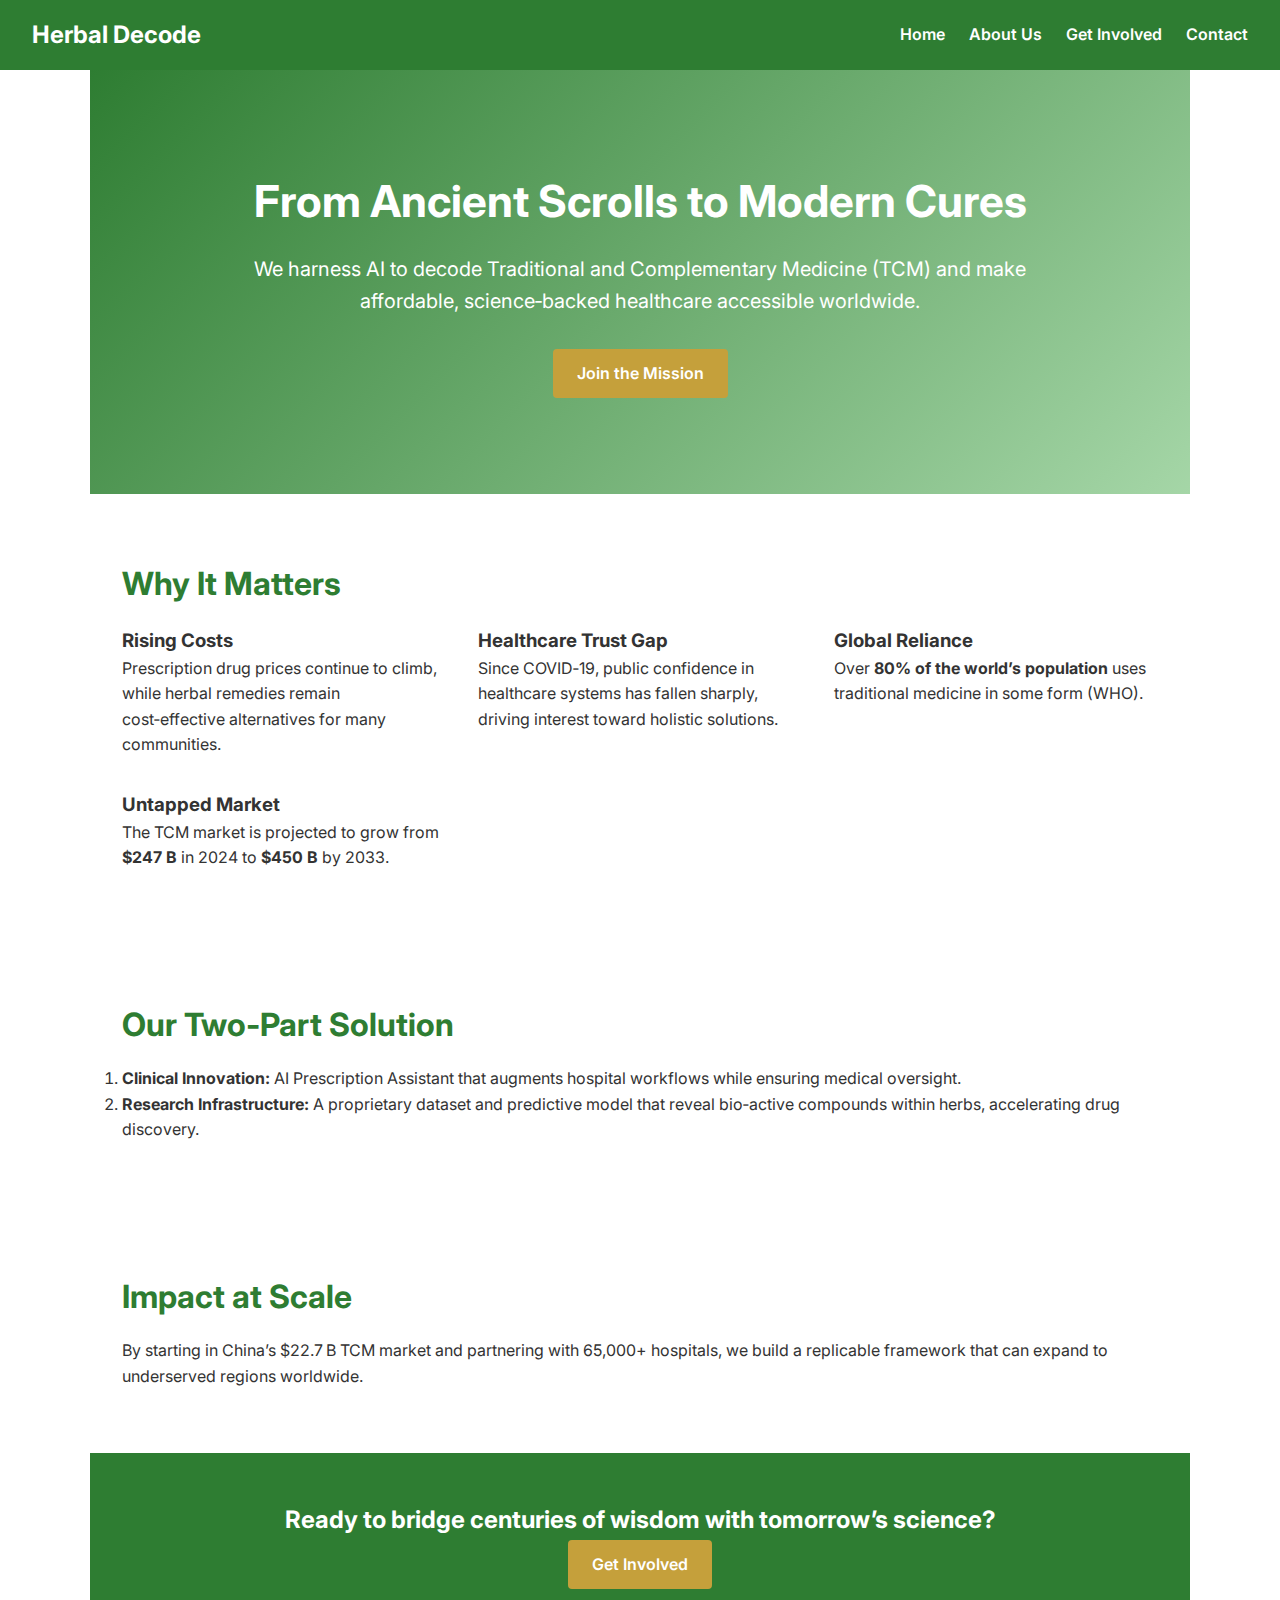
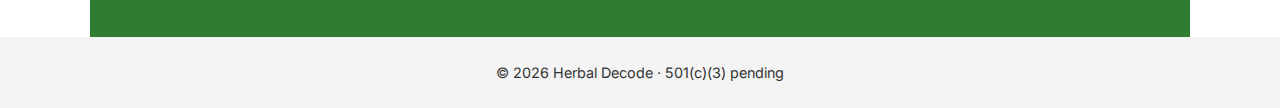
<file: index.html>
<!DOCTYPE html>
<html lang="en">
<head>
    <meta charset="UTF-8" />
    <meta name="viewport" content="width=device-width, initial-scale=1.0" />
    <title>Herbal Decode | Decoding Traditional Medicine with AI</title>
    <link rel="preconnect" href="https://fonts.googleapis.com">
    <link rel="preconnect" href="https://fonts.gstatic.com" crossorigin>
    <link href="https://fonts.googleapis.com/css2?family=Inter:wght@300;400;600;700&display=swap" rel="stylesheet">
    <link rel="stylesheet" href="css/style.css" />
</head>
<body>
    <header>
        <div class="logo"><a href="index.html">Herbal Decode</a></div>
        <nav>
            <div class="burger" id="burger">
                <span></span>
                <span></span>
                <span></span>
            </div>
            <ul id="nav-links">
                <li><a href="index.html">Home</a></li>
                <li><a href="about.html">About Us</a></li>
                <li><a href="get-involved.html">Get Involved</a></li>
                <li><a href="contact.html">Contact</a></li>
            </ul>
        </nav>
    </header>

    <main>
        <section class="hero">
            <h1>From Ancient Scrolls to Modern Cures</h1>
            <p>We harness AI to decode Traditional and Complementary Medicine (TCM) and make affordable, science‑backed healthcare accessible worldwide.</p>
            <a href="get-involved.html" class="button">Join the Mission</a>
        </section>

        <section class="problem">
            <h2 class="section-title">Why It Matters</h2>
            <div class="grid-2">
                <div>
                    <h3>Rising Costs</h3>
                    <p>Prescription drug prices continue to climb, while herbal remedies remain cost‑effective alternatives for many communities.</p>
                </div>
                <div>
                    <h3>Healthcare Trust Gap</h3>
                    <p>Since COVID‑19, public confidence in healthcare systems has fallen sharply, driving interest toward holistic solutions.</p>
                </div>
                <div>
                    <h3>Global Reliance</h3>
                    <p>Over <strong>80% of the world’s population</strong> uses traditional medicine in some form (WHO).</p>
                </div>
                <div>
                    <h3>Untapped Market</h3>
                    <p>The TCM market is projected to grow from <strong>$247&nbsp;B</strong> in 2024 to <strong>$450&nbsp;B</strong> by 2033.</p>
                </div>
            </div>
        </section>

        <section class="solution">
            <h2 class="section-title">Our Two‑Part Solution</h2>
            <ol>
                <li><strong>Clinical Innovation:</strong> AI Prescription Assistant that augments hospital workflows while ensuring medical oversight.</li>
                <li><strong>Research Infrastructure:</strong> A proprietary dataset and predictive model that reveal bio‑active compounds within herbs, accelerating drug discovery.</li>
            </ol>
        </section>

        <section class="impact">
            <h2 class="section-title">Impact at Scale</h2>
            <p>By starting in China’s $22.7 B TCM market and partnering with 65,000+ hospitals, we build a replicable framework that can expand to underserved regions worldwide.</p>
        </section>

        <section class="cta">
            <h2>Ready to bridge centuries of wisdom with tomorrow’s science?</h2>
            <a href="get-involved.html" class="button">Get Involved</a>
        </section>
    </main>

    <footer>
        <p>&copy; <span id="year"></span> Herbal Decode&nbsp;·&nbsp;501(c)(3) pending</p>
    </footer>

    <script src="js/main.js"></script>
</body>
</html>
</file>
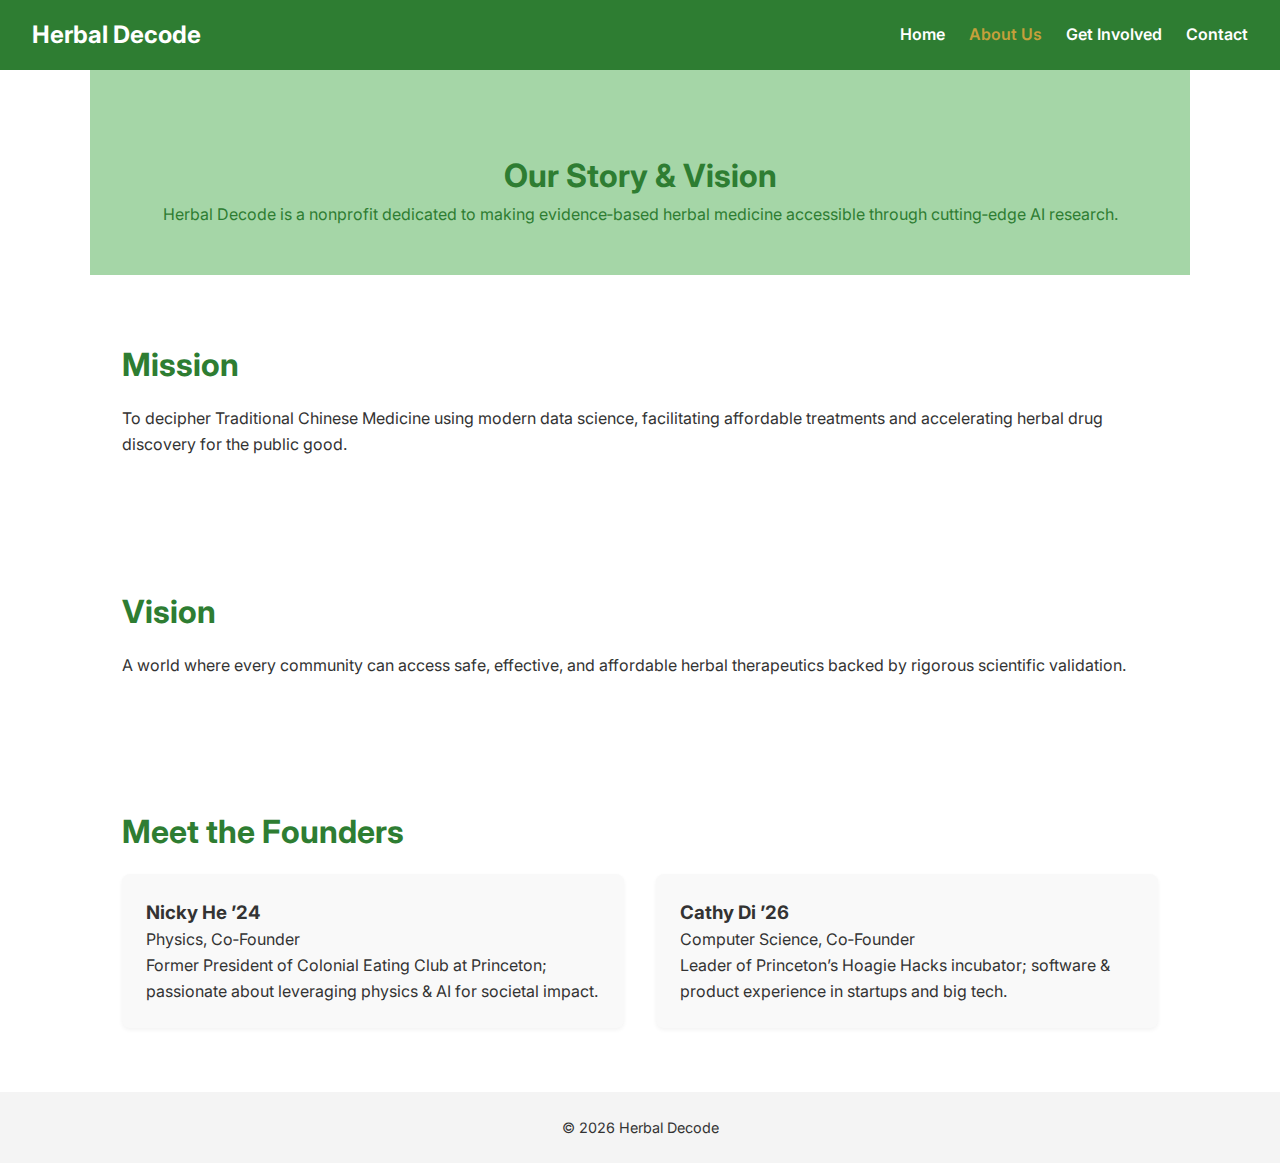
<file: about.html>
<!DOCTYPE html>
<html lang="en">
<head>
    <meta charset="UTF-8" />
    <meta name="viewport" content="width=device-width, initial-scale=1.0" />
    <title>About Us | Herbal Decode</title>
    <link rel="preconnect" href="https://fonts.googleapis.com">
    <link rel="preconnect" href="https://fonts.gstatic.com" crossorigin>
    <link href="https://fonts.googleapis.com/css2?family=Inter:wght@300;400;600;700&display=swap" rel="stylesheet">
    <link rel="stylesheet" href="css/style.css" />
</head>
<body>
    <header>
        <div class="logo"><a href="index.html">Herbal Decode</a></div>
        <nav>
            <div class="burger" id="burger">
                <span></span>
                <span></span>
                <span></span>
            </div>
            <ul id="nav-links">
                <li><a href="index.html">Home</a></li>
                <li><a href="about.html" class="active">About Us</a></li>
                <li><a href="get-involved.html">Get Involved</a></li>
                <li><a href="contact.html">Contact</a></li>
            </ul>
        </nav>
    </header>

    <main>
        <section class="page-hero about-hero">
            <h1>Our Story &amp; Vision</h1>
            <p>Herbal Decode is a nonprofit dedicated to making evidence‑based herbal medicine accessible through cutting‑edge AI research.</p>
        </section>

        <section>
            <h2 class="section-title">Mission</h2>
            <p>To decipher Traditional Chinese Medicine using modern data science, facilitating affordable treatments and accelerating herbal drug discovery for the public good.</p>
        </section>

        <section>
            <h2 class="section-title">Vision</h2>
            <p>A world where every community can access safe, effective, and affordable herbal therapeutics backed by rigorous scientific validation.</p>
        </section>

        <section>
            <h2 class="section-title">Meet the Founders</h2>
            <div class="team-grid">
                <div class="card">
                    <h3>Nicky He ’24</h3>
                    <p>Physics, Co‑Founder</p>
                    <p>Former President of Colonial Eating Club at Princeton; passionate about leveraging physics &amp; AI for societal impact.</p>
                </div>
                <div class="card">
                    <h3>Cathy Di ’26</h3>
                    <p>Computer Science, Co‑Founder</p>
                    <p>Leader of Princeton’s Hoagie Hacks incubator; software &amp; product experience in startups and big tech.</p>
                </div>
            </div>
        </section>
    </main>

    <footer>
        <p>&copy; <span id="year"></span> Herbal Decode</p>
    </footer>

    <script src="js/main.js"></script>
</body>
</html>
</file>
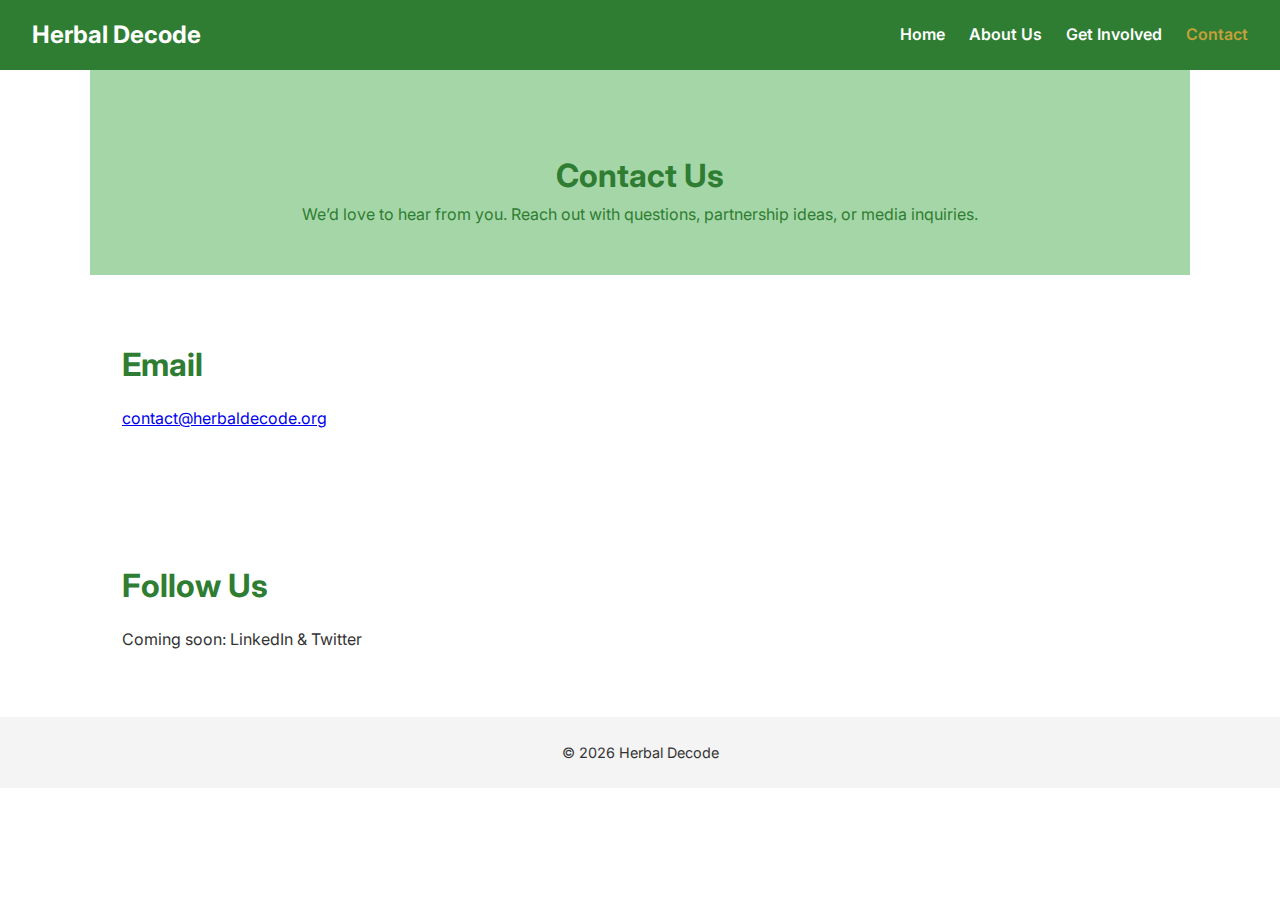
<file: contact.html>
<!DOCTYPE html>
<html lang="en">
<head>
    <meta charset="UTF-8" />
    <meta name="viewport" content="width=device-width, initial-scale=1.0" />
    <title>Contact | Herbal Decode</title>
    <link rel="preconnect" href="https://fonts.googleapis.com">
    <link rel="preconnect" href="https://fonts.gstatic.com" crossorigin>
    <link href="https://fonts.googleapis.com/css2?family=Inter:wght@300;400;600;700&display=swap" rel="stylesheet">
    <link rel="stylesheet" href="css/style.css" />
</head>
<body>
    <header>
        <div class="logo"><a href="index.html">Herbal Decode</a></div>
        <nav>
            <div class="burger" id="burger">
                <span></span>
                <span></span>
                <span></span>
            </div>
            <ul id="nav-links">
                <li><a href="index.html">Home</a></li>
                <li><a href="about.html">About Us</a></li>
                <li><a href="get-involved.html">Get Involved</a></li>
                <li><a href="contact.html" class="active">Contact</a></li>
            </ul>
        </nav>
    </header>

    <main>
        <section class="page-hero">
            <h1>Contact Us</h1>
            <p>We’d love to hear from you. Reach out with questions, partnership ideas, or media inquiries.</p>
        </section>

        <section>
            <h2 class="section-title">Email</h2>
            <p><a href="mailto:contact@herbaldecode.org">contact@herbaldecode.org</a></p>
        </section>

        <section>
            <h2 class="section-title">Follow Us</h2>
            <p>Coming soon: LinkedIn &amp; Twitter</p>
        </section>
    </main>

    <footer>
        <p>&copy; <span id="year"></span> Herbal Decode</p>
    </footer>

    <script src="js/main.js"></script>
</body>
</html>
</file>
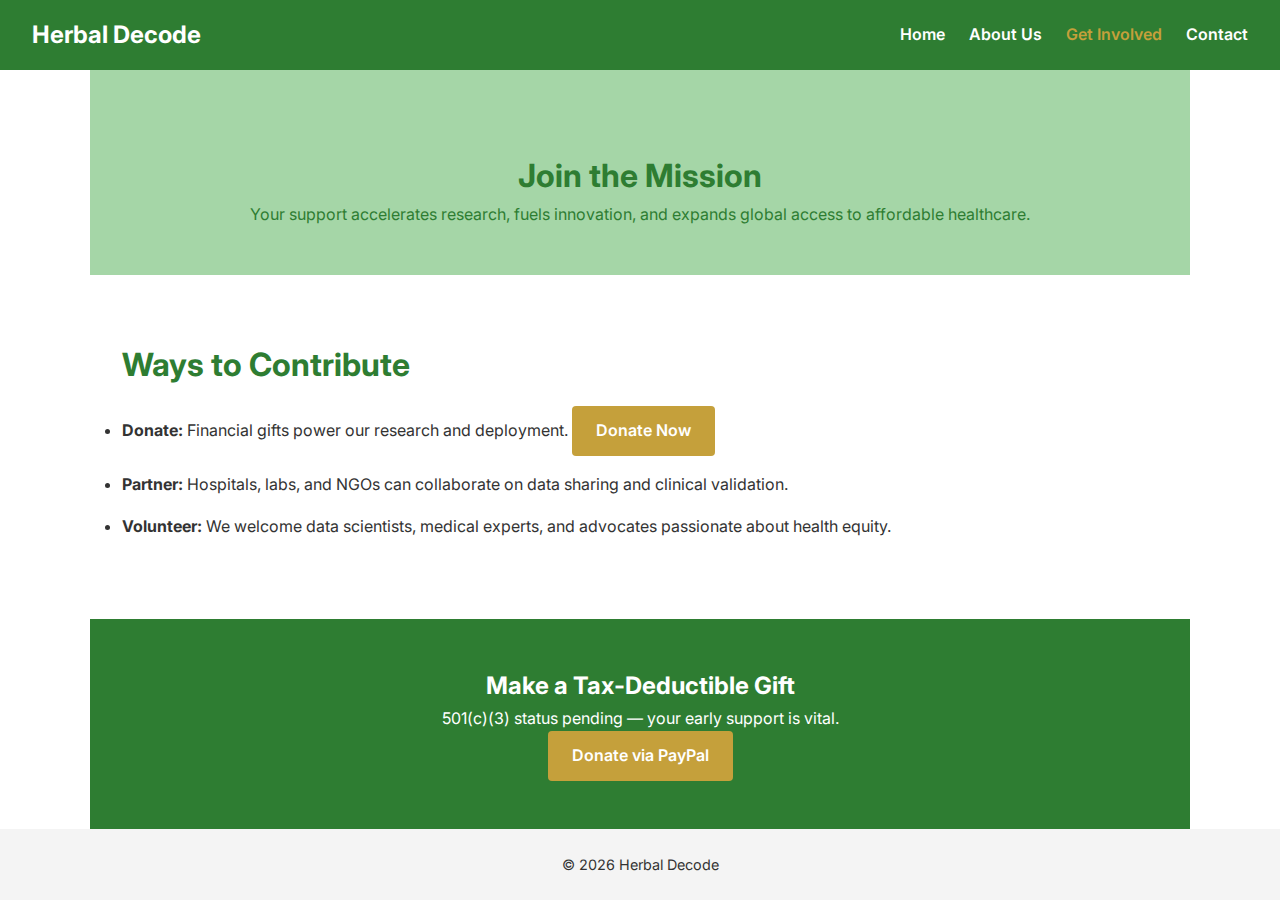
<file: get-involved.html>
<!DOCTYPE html>
<html lang="en">
<head>
    <meta charset="UTF-8" />
    <meta name="viewport" content="width=device-width, initial-scale=1.0" />
    <title>Get Involved | Herbal Decode</title>
    <link rel="preconnect" href="https://fonts.googleapis.com">
    <link rel="preconnect" href="https://fonts.gstatic.com" crossorigin>
    <link href="https://fonts.googleapis.com/css2?family=Inter:wght@300;400;600;700&display=swap" rel="stylesheet">
    <link rel="stylesheet" href="css/style.css" />
</head>
<body>
    <header>
        <div class="logo"><a href="index.html">Herbal Decode</a></div>
        <nav>
            <div class="burger" id="burger">
                <span></span>
                <span></span>
                <span></span>
            </div>
            <ul id="nav-links">
                <li><a href="index.html">Home</a></li>
                <li><a href="about.html">About Us</a></li>
                <li><a href="get-involved.html" class="active">Get Involved</a></li>
                <li><a href="contact.html">Contact</a></li>
            </ul>
        </nav>
    </header>

    <main>
        <section class="page-hero">
            <h1>Join the Mission</h1>
            <p>Your support accelerates research, fuels innovation, and expands global access to affordable healthcare.</p>
        </section>

        <section>
            <h2 class="section-title">Ways to Contribute</h2>
            <ul class="contribute-list">
                <li><strong>Donate:</strong> Financial gifts power our research and deployment. <a href="#donate" class="button inline">Donate Now</a></li>
                <li><strong>Partner:</strong> Hospitals, labs, and NGOs can collaborate on data sharing and clinical validation.</li>
                <li><strong>Volunteer:</strong> We welcome data scientists, medical experts, and advocates passionate about health equity.</li>
            </ul>
        </section>

        <section id="donate" class="cta">
            <h2>Make a Tax‑Deductible Gift</h2>
            <p>501(c)(3) status pending — your early support is vital.</p>
            <a href="https://www.paypal.com/donate" class="button" target="_blank" rel="noopener">Donate via PayPal</a>
        </section>
    </main>

    <footer>
        <p>&copy; <span id="year"></span> Herbal Decode</p>
    </footer>

    <script src="js/main.js"></script>
</body>
</html>
</file>
<file: css/style.css>
:root {
    --primary-color: #2E7D32; /* Herbal deep green */
    --secondary-color: #A5D6A7; /* Light green */
    --accent-color: #C5A03B;   /* Golden accent */
    --text-color: #333333;
    --background-color: #FFFFFF;
}

* {
    box-sizing: border-box;
    margin: 0;
    padding: 0;
}

body {
    font-family: 'Inter', sans-serif;
    color: var(--text-color);
    background: var(--background-color);
    line-height: 1.6;
}

header {
    display: flex;
    justify-content: space-between;
    align-items: center;
    padding: 1rem 2rem;
    background: var(--primary-color);
    color: #fff;
    position: sticky;
    top: 0;
    z-index: 1000;
}

.logo a {
    color: #fff;
    text-decoration: none;
    font-size: 1.5rem;
    font-weight: 700;
}

nav ul {
    list-style: none;
    display: flex;
    gap: 1.5rem;
}

nav a {
    color: #fff;
    text-decoration: none;
    font-weight: 600;
}

nav a.active,
nav a:hover {
    color: var(--accent-color);
}

.burger {
    display: none;
    flex-direction: column;
    cursor: pointer;
}

.burger span {
    width: 25px;
    height: 3px;
    background: #fff;
    margin-bottom: 4px;
    transition: 0.3s;
}

.hero {
    display: flex;
    flex-direction: column;
    align-items: center;
    text-align: center;
    padding: 6rem 2rem;
    background: linear-gradient(135deg, var(--primary-color) 0%, var(--secondary-color) 100%);
    color: #fff;
}

.hero h1 {
    font-size: 2.75rem;
    margin-bottom: 1rem;
}

.hero p {
    font-size: 1.25rem;
    max-width: 800px;
    margin-bottom: 2rem;
}

.button {
    display: inline-block;
    padding: 0.75rem 1.5rem;
    background: var(--accent-color);
    color: #fff;
    border-radius: 4px;
    text-decoration: none;
    font-weight: 600;
    transition: opacity 0.3s ease;
}

.button:hover {
    opacity: 0.9;
}

section {
    padding: 4rem 2rem;
    max-width: 1100px;
    margin: 0 auto;
}

.section-title {
    font-size: 2rem;
    margin-bottom: 1rem;
    color: var(--primary-color);
}

.grid-2 {
    display: grid;
    grid-template-columns: repeat(auto-fit, minmax(250px, 1fr));
    gap: 2rem;
}

.page-hero {
    text-align: center;
    padding: 5rem 2rem 3rem;
    background: var(--secondary-color);
    color: var(--primary-color);
}

.team-grid {
    display: grid;
    grid-template-columns: repeat(auto-fit, minmax(250px, 1fr));
    gap: 2rem;
}

.card {
    background: #f9f9f9;
    padding: 1.5rem;
    border-radius: 8px;
    box-shadow: 0 2px 4px rgba(0,0,0,0.05);
}

.contribute-list li {
    margin-bottom: 1rem;
}

.cta {
    background: var(--primary-color);
    color: #fff;
    text-align: center;
    padding: 3rem 2rem;
}

footer {
    background: #f4f4f4;
    padding: 1.5rem 2rem;
    text-align: center;
    font-size: 0.9rem;
}

/* Responsive */
@media (max-width: 768px) {
    nav ul {
        flex-direction: column;
        position: absolute;
        top: 60px;
        right: 0;
        background: var(--primary-color);
        width: 200px;
        display: none;
        padding: 1rem;
    }

    nav ul.open {
        display: flex;
    }

    .burger {
        display: flex;
    }
}
</file>
